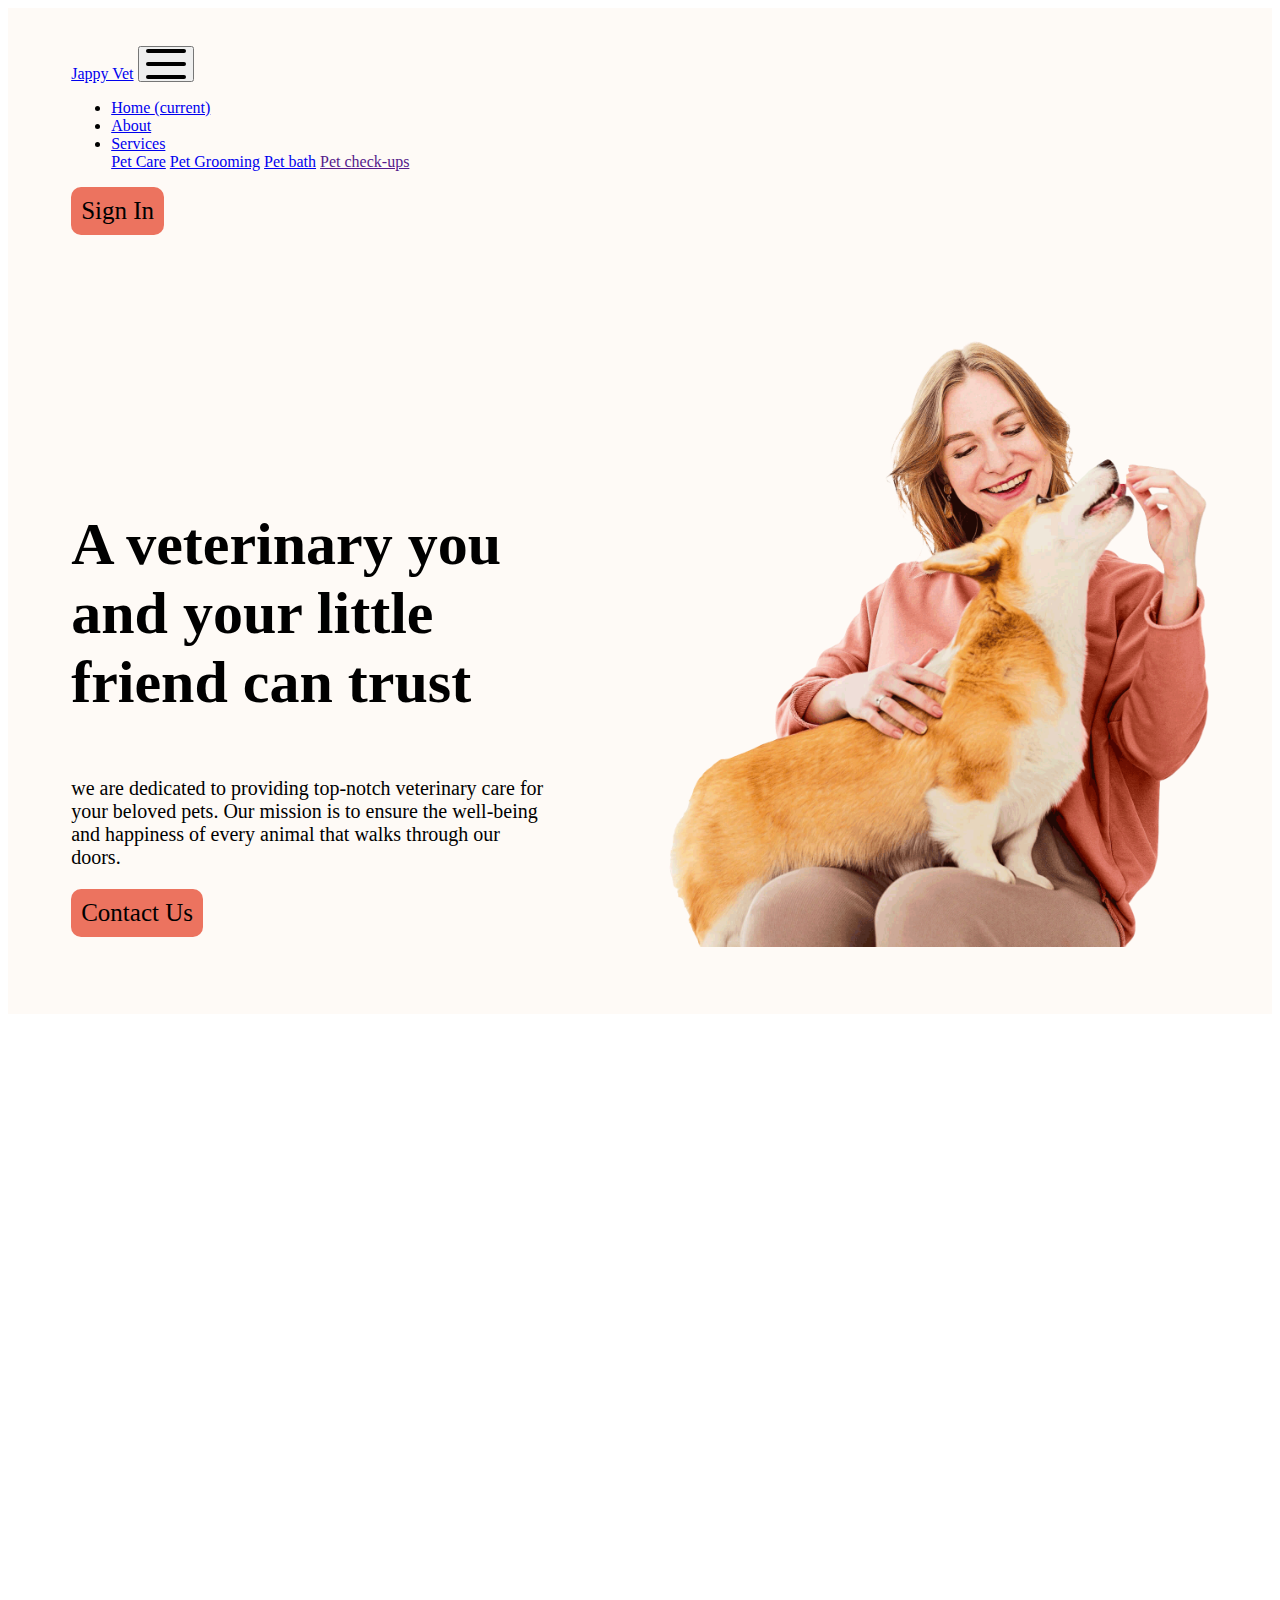
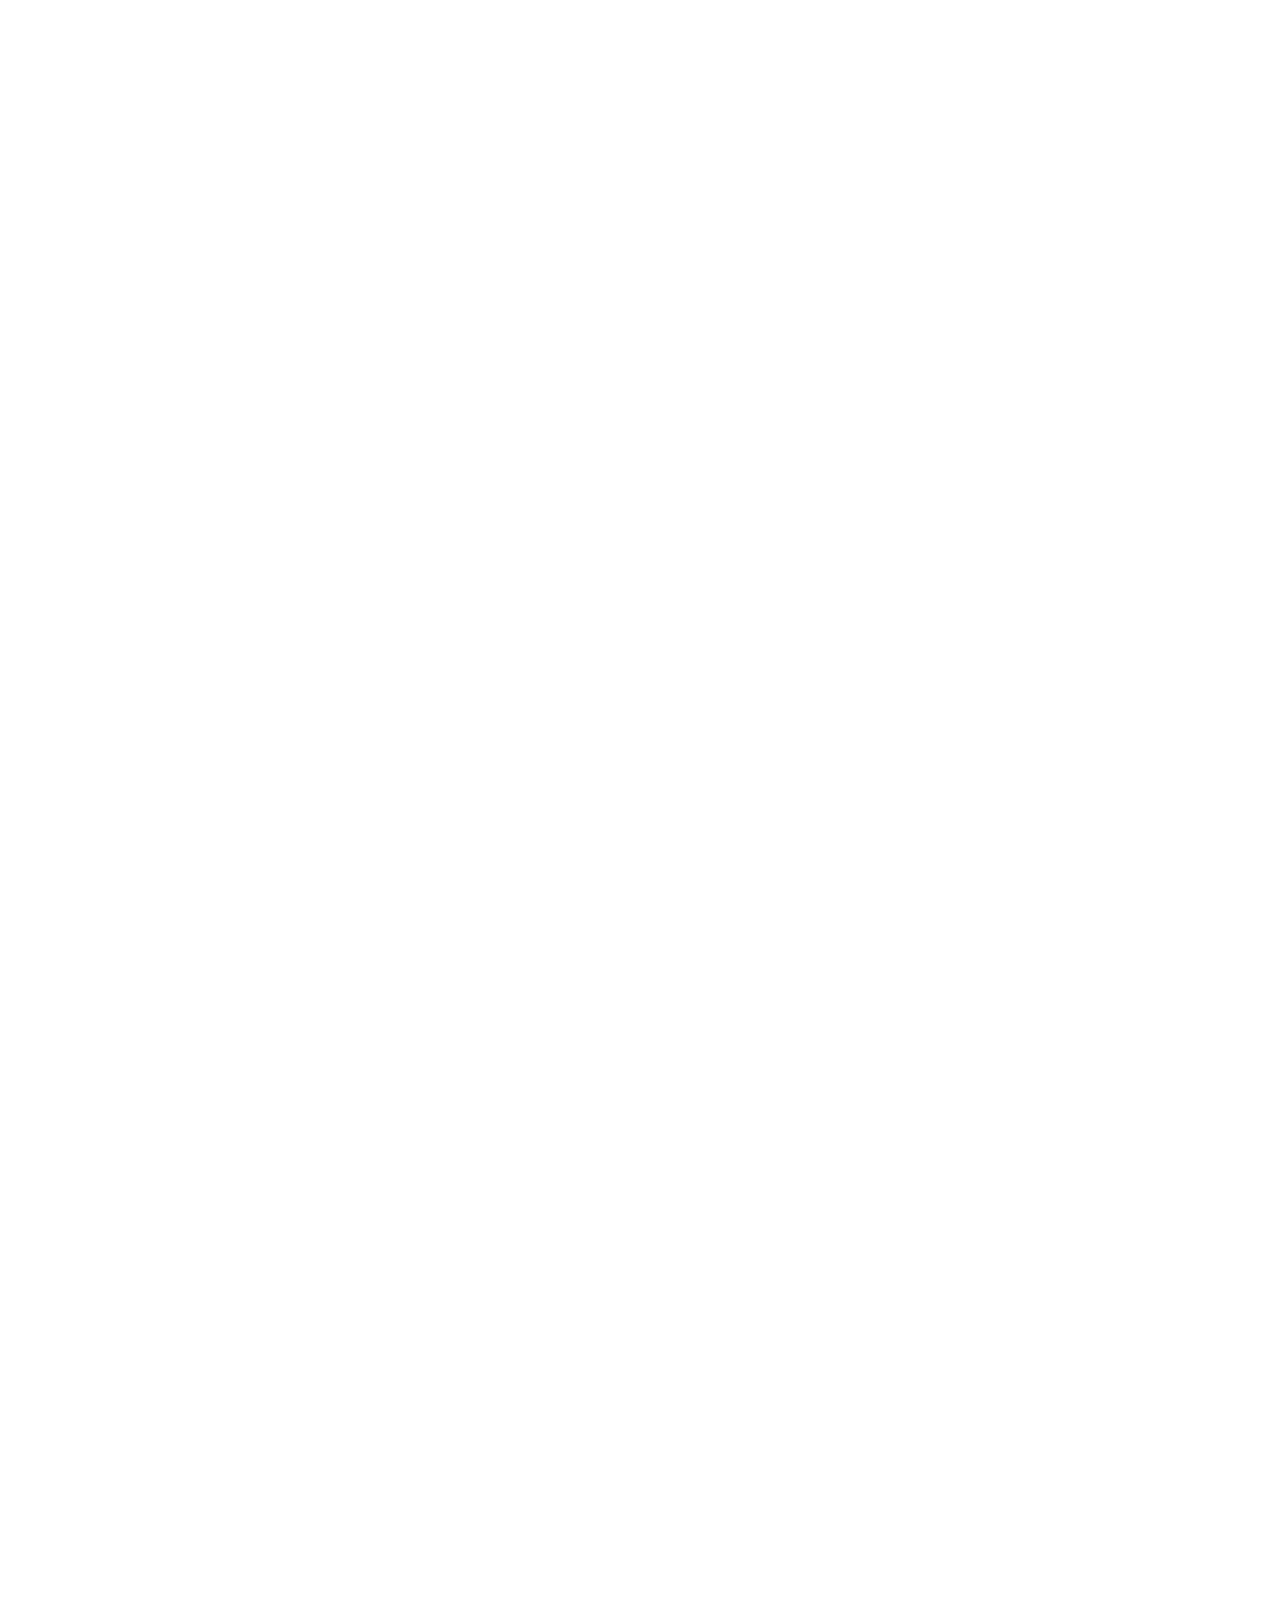
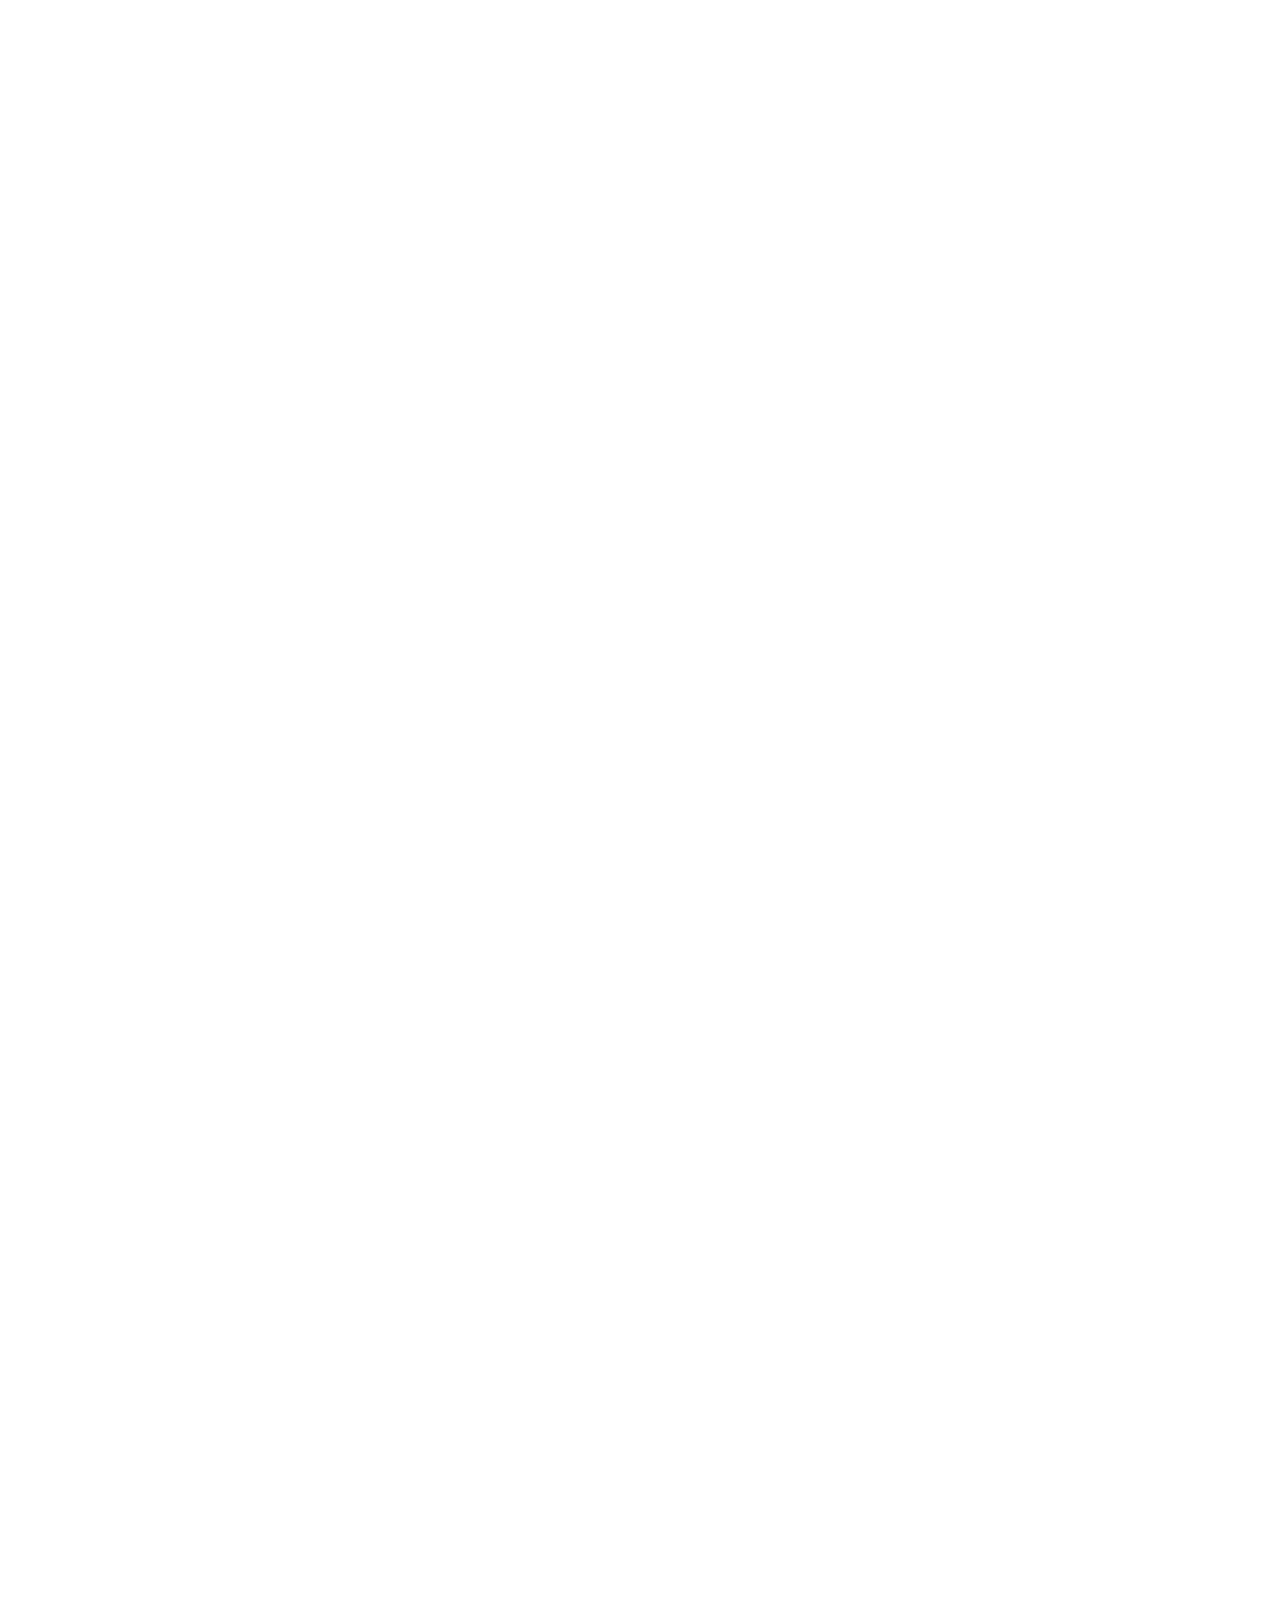
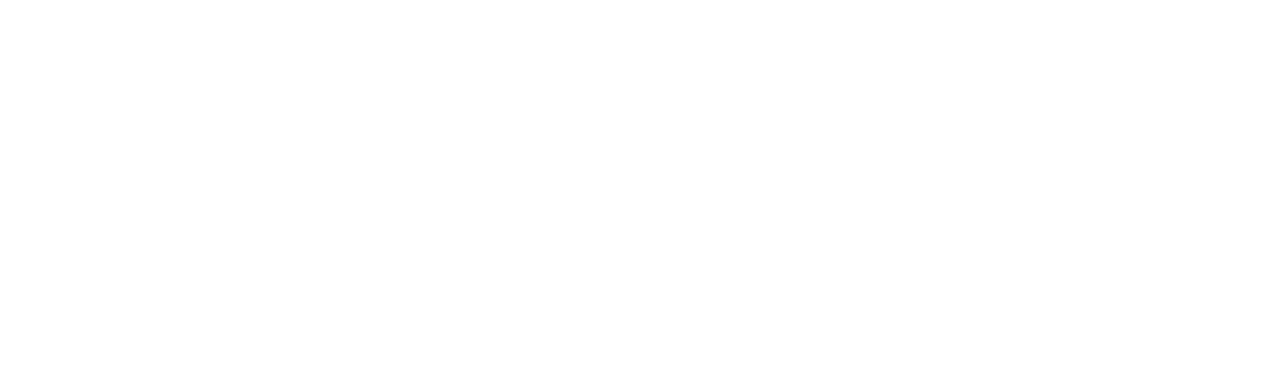
<file: index.html>
<!DOCTYPE html>
<html lang="en">
<head>
    <meta charset="UTF-8">
    <meta name="viewport" content="width=device-width, initial-scale=1.0">
    <title>Jappy Vet</title>

    <!-- Latest compiled and minified CSS -->
    <link rel="stylesheet" href="https://cdn.jsdelivr.net/npm/bootstrap@4.6.2/dist/css/bootstrap.min.css" integrity="sha384-xOolHFLEh07PJGoPkLv1IbcEPTNtaed2xpHsD9ESMhqIYd0nLMwNLD69Npy4HI+N" crossorigin="anonymous">
    <link rel="stylesheet" href="style.css">
    <link href="https://unpkg.com/aos@2.3.1/dist/aos.css" rel="stylesheet">
    <link rel="stylesheet" href="https://cdn.jsdelivr.net/npm/swiper@10/swiper-bundle.min.css"/>
    <link href='https://unpkg.com/boxicons@2.1.4/css/boxicons.min.css' rel='stylesheet'>
    

</head>
<body>
    <nav class="navbar navbar-expand-lg navbar-light justify-center">
        <a class="navbar-brand" href="#">Jappy Vet</a>
        <button class="navbar-toggler" type="button" data-toggle="collapse" data-target="#navbarSupportedContent" aria-controls="navbarSupportedContent" aria-expanded="false" aria-label="Toggle navigation">
          <label class="burger" for="burger">
            <input type="checkbox" id="burger">
            <span></span>
            <span></span>
            <span></span>
          </label>
        </button>
      
        <div class="collapse navbar-collapse" id="navbarSupportedContent">
          <ul class="navbar-nav mr-auto">
            <li class="nav-item active">
              <a class="nav-link" href="#">Home <span class="sr-only">(current)</span></a>
            </li>
            <li class="nav-item">
              <a class="nav-link" href="#">About</a>
            </li>
            <li class="nav-item dropdown">
              <a class="nav-link dropdown-toggle" href="#" role="button" data-toggle="dropdown" aria-expanded="false">
                Services
              </a>
              <div class="dropdown-menu">
                <a class="dropdown-item" href="#">Pet Care</a>
                <a class="dropdown-item" href="#">Pet Grooming</a>
                <a class="dropdown-item" href="#">Pet bath</a>
                <a class="dropdown-item" href="">Pet check-ups</a>
              </div>
            </li>
          </ul>
          <a href="auth.html">
            <button class="Contact-us">Sign In</button>
          </a>
        </div>
    </nav>


    <main data-aos="fade-down" class="main-cont">
        <div class="main-text">
            <h3>A veterinary you and your little friend can trust</h3>
            <p>
              we are dedicated to providing
              top-notch veterinary care for your beloved pets. Our mission is to 
              ensure the well-being and happiness of every animal that walks through our doors.
            </p>
            <button class="main-contact-us">Contact Us</button>
        </div>
        <div data-aos="fade-left">
          <div class="main-img">
            <img data-aos="fade-down-left" src="/assets/Home.png" alt="">
          </div>
        </div>
    </main>




    <section data-aos="fade-down" class="section-cont">
        <div class="">
            <i data-aos="fade-down-left" class='bx bx-envelope'></i>
            <h3>Contact us</h3>
            <a href="mailto:olamilekanraji824@gmail.com">
              <button class="main-contact-us">Mail</button>
            </a>
            <a href="tel:+2348103013642">
              <button class="main-contact-us">Call</button>
            </a>

            <p>Click any of those button to contact us</p>
        </div>

        <div class="">
          <i data-aos="fade-down-left" class='bx bx-time'></i>
          <h3>Open Hours</h3>
          <p>Mon-Fri: <span>8:00 AM to 5:00 PM </span></p>
          <p>Saturday: <span>9:00 AM to 3:00 PM </span></p>
          <p>Sunday: <span>Strictly Appt</span></p>
        </div>

        <div data-aos="fade-down-left" class="">
          <i class='bx bx-current-location'></i>
          <h3>Location</h3>
          <p>We are everywhere for your convinence</p>
        </div>
    </section>


    <section data-aos="fade-down" class="our-services">
        <div>
            <h3>Our Services</h3>
            <h5>Taking care of your pet the right way</h5>
            <div>
              <button class="main-contact-us">Contact us</button>
              <button class="main-contact-us">View All Services</button>
            </div>
        </div>

        <div class="service-cont">
            <div class="our-service-card">
              <i class='bx bxs-dog'></i>
              <h5 class="card-title">Pet Bath</h5>
              <p class="our-service-card-text">Treat your furry friend to a refreshing bath experience. Our professional groomers ensure a clean and comfortable grooming session.</p>
              <div class="our-services-btn">
                <button class="Contact-us"><span><i class='bx bx-dollar-circle'></i></span>99 USD</button>
                <button class="Contact-us"><span><i class="bx bxs-time"></i></span>1 Hour </button>
              </div>
            </div>

            <div class="our-service-card">
              <i class='bx bxs-dog'></i>
              <h5>Pet Grooming</h5>
              <p>Elevate your pet's appearance with our premium grooming services. Our expert groomers ensure your pet looks and feels their best.</p>
              <div class="our-services-btn">
                <button class="Contact-us"><span><i class='bx bx-dollar-circle'></i></span>99 USD</button>
                <button class="Contact-us"><span><i class="bx bxs-time"></i></span>1 Hour </button>
              </div>
            </div>

            <div class="our-service-card">
              <i class='bx bxs-dog'></i>
              <h5 class="card-title">Pet Care</h5>
              <p class="our-service-card-text">Comprehensive care tailored to your pet's needs. From nutrition to playtime, we prioritize your pet's overall well-being.</p>
              <div class="our-services-btn">
                <button class="Contact-us"><span><i class='bx bx-dollar-circle'></i></span>99 USD</button>
                <button class="Contact-us"><span><i class="bx bxs-time"></i></span>1 Hour </button>
              </div>
            </div>

            <div class="our-service-card">
              <i class='bx bxs-dog'></i>
              <h5 class="card-title">Pet Check up</h5>
              <p class="our-service-card-text">Ensure your pet's health with regular check-ups. Our experienced veterinarians perform thorough examinations to keep your pet in top shape.</p>
              <div class="our-services-btn">
                <button class="Contact-us"><span><i class='bx bx-dollar-circle'></i></span>99 USD</button>
                <button class="Contact-us"><span><i class="bx bxs-time"></i></span>1 Hour </button>
              </div>
            </div>
        </div>
    </section>

    <section data-aos="fade-down-left" class="about-us">
        <div class="about-us-images">
            <img src="/assets/catperson.jpeg" alt="">
        </div>

        <div class="about-text">
            <h3>About us</h3>
            <p>We offer a wide range of services to keep your pets in optimal health. From routine check-ups and vaccinations to surgeries, dental care, and emergency services, we've got all your pet's needs covered.</p>
            <ul class="about-ul">
                <li>Over 10 Years experience</li>
                <li>20 talented vets ready to help you</li>
                <li>High quality product only</li>
            </ul>
            <button class="main-contact-us">more about us</button>
        </div>
    </section>

    <div data-aos="fade-down" class="review-section">
      <h3>What our clients says about us</h3>
      <p>
        Discover what our clients have to say about their experiences with us. Read their testimonials and learn why they trust us for all their pet care needs.
      </p>

      <div id="carouselExampleFade" class="carousel slide carousel-fade" data-ride="carousel">
        <div class="carousel-inner">
          <div class="carousel-item active">
            <div class="carousel-item-part">
              <img src="/assets/doggy.jpeg" class="review-img" alt="...">
              <div>
                <h3>A TEAM OF VET YOU CAN TRUST</h3>
                <p>Our team of experienced veterinarians and compassionate support staff is passionate about animals and committed to delivering the best possible care for your furry friends. Get to know our team through their bios and photos on our website.</p>
                <p>Teejay <span>750 Owner</span></p>
              </div>
            </div>
          </div>

          <div class="carousel-item">
            <div class="carousel-item-part">
              <img src="/assets/doggysecond.jpeg" class="review-img" alt="...">
              <div>
                <h3>Clients Share Their Positive Experiences</h3>
                <p>Don't just take our word for it! Our clients have shared their positive experiences, and their testimonials speak volumes about the care and dedication we provide.</p>
                <p>HayKay <span>Betty Owner</span></p>
              </div>
            </div>
          </div>
        </div>

        <button class="carousel-control-prev" type="button" data-target="#carouselExampleFade" data-slide="prev" >
          <span class="carousel-control-prev-icon" aria-hidden="true"></span>
          <!-- <span class="sr-only">Previous</span> -->
        </button>
        <button class="carousel-control-next" type="button" data-target="#carouselExampleFade" data-slide="next">
          <span class="carousel-control-next-icon" aria-hidden="true"></span>
          <!-- <span class="sr-only">Next</span> -->
        </button>
      </div>
    </div>

    <section data-aos="fade-down" class="appt-section">
      <div class="appt-text">
        <h3>Schdule your appointments today</h3>
        <p>"Easy and Quick Appointments for Your Pet's Convenience"</p>
        <button class="main-contact-us">Book Appt</button>
      </div>

      <img class="appt-image" src="assets/pugdog.png" alt="">
    </section>

    <footer data-aos="fade-down" class="footer-section">
      <h3>Jappy Vet</h3>
      <p>Where Pets' Health is Our Priority!</p>

      <p>Powered by
        <span>
          <a href="http://incorporated.netlify.app">Incorporated Tech</a>
        </span>
      </p>
    </footer>


    <script src="https://cdn.jsdelivr.net/npm/swiper@10/swiper-bundle.min.js"></script>
    <script src="https://cdn.jsdelivr.net/npm/jquery@3.5.1/dist/jquery.slim.min.js" integrity="sha384-DfXdz2htPH0lsSSs5nCTpuj/zy4C+OGpamoFVy38MVBnE+IbbVYUew+OrCXaRkfj" crossorigin="anonymous"></script>
    <script src="https://cdn.jsdelivr.net/npm/bootstrap@4.6.2/dist/js/bootstrap.bundle.min.js" integrity="sha384-Fy6S3B9q64WdZWQUiU+q4/2Lc9npb8tCaSX9FK7E8HnRr0Jz8D6OP9dO5Vg3Q9ct" crossorigin="anonymous"></script>
    <script src="https://unpkg.com/aos@2.3.1/dist/aos.js"></script>
    <script>
      AOS.init();
    </script>
</body>
</html>
</file>
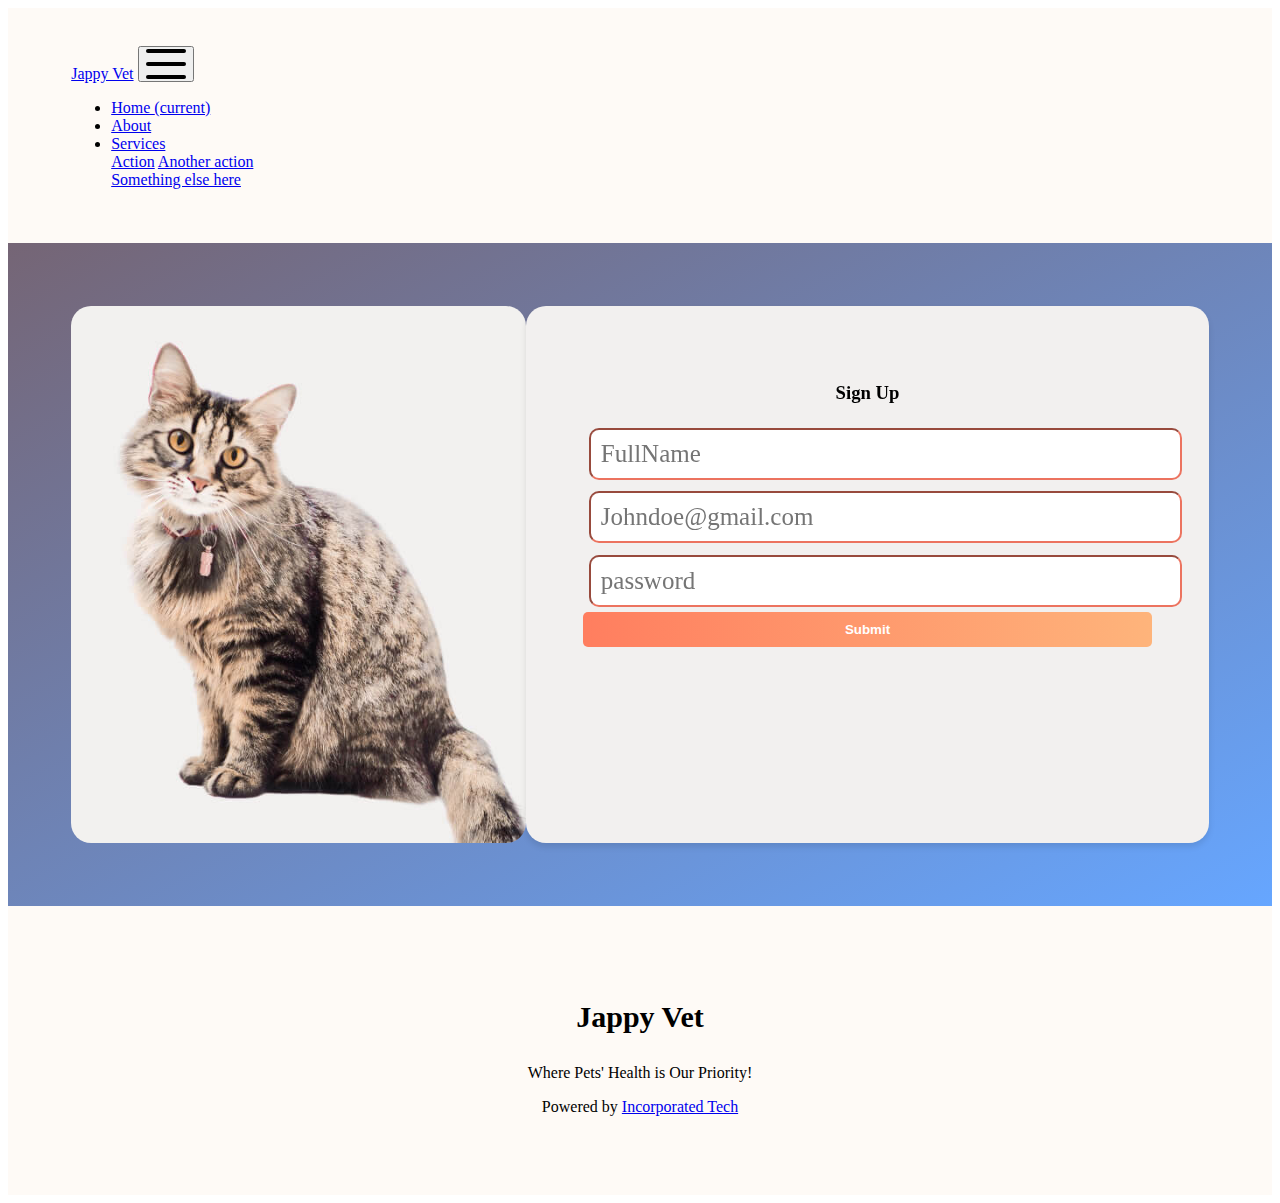
<file: auth.html>
<!DOCTYPE html>
<html lang="en">
<head>
    <meta charset="UTF-8">
    <meta name="viewport" content="width=device-width, initial-scale=1.0">
    <title>Sign Up</title>
    <link rel="stylesheet" href="style.css">
    <link href='https://unpkg.com/boxicons@2.1.4/css/boxicons.min.css' rel='stylesheet'>
    <link rel="stylesheet" href="https://cdn.jsdelivr.net/npm/bootstrap@4.6.2/dist/css/bootstrap.min.css" integrity="sha384-xOolHFLEh07PJGoPkLv1IbcEPTNtaed2xpHsD9ESMhqIYd0nLMwNLD69Npy4HI+N" crossorigin="anonymous">

</head>


<body>
    <nav class="navbar navbar-expand-lg navbar-light justify-center">
        <a class="navbar-brand" href="index.html">Jappy Vet</a>
        <button class="navbar-toggler" type="button" data-toggle="collapse" data-target="#navbarSupportedContent" aria-controls="navbarSupportedContent" aria-expanded="false" aria-label="Toggle navigation">
          <label class="burger" for="burger">
            <input type="checkbox" id="burger">
            <span></span>
            <span></span>
            <span></span>
          </label>
        </button>
      
        <div class="collapse navbar-collapse" id="navbarSupportedContent">
          <ul class="navbar-nav mr-auto">
            <li class="nav-item active">
              <a class="nav-link" href="#">Home <span class="sr-only">(current)</span></a>
            </li>
            <li class="nav-item">
              <a class="nav-link" href="#">About</a>
            </li>
            <li class="nav-item dropdown">
              <a class="nav-link dropdown-toggle" href="#" role="button" data-toggle="dropdown" aria-expanded="false">
                Services
              </a>
              <div class="dropdown-menu">
                <a class="dropdown-item" href="#">Action</a>
                <a class="dropdown-item" href="#">Another action</a>
                <div class="dropdown-divider"></div>
                <a class="dropdown-item" href="#">Something else here</a>
              </div>
            </li>
          </ul>

        </div>
    </nav>




    <section id="signup-content" class="auth-section">
        <img src="assets/cat.jpeg" alt="" loading="lazy">

        <form onsubmit="signup(event)"  id="signup-form" class="signup-form">
            <p class="alert">Sign Up Successful</p>
            <h3>Sign Up</h3>
            <input type="text" placeholder="FullName" id="name">
            <input type="email" placeholder="Johndoe@gmail.com" id="email">
            <input type="password" placeholder="password" id="password">
            <button id="sign-btn" type="submit">Submit</button>
        </form>
    </section>

   


    <footer data-aos="fade-down" class="footer-section">
      <h3>Jappy Vet</h3>
      <p>Where Pets' Health is Our Priority!</p>

      <p>Powered by
        <span>
          <a href="http://incorporated.netlify.app">Incorporated Tech</a>
        </span>
      </p>
    </footer>
    

    <script src="https://cdn.jsdelivr.net/npm/jquery@3.5.1/dist/jquery.slim.min.js" integrity="sha384-DfXdz2htPH0lsSSs5nCTpuj/zy4C+OGpamoFVy38MVBnE+IbbVYUew+OrCXaRkfj" crossorigin="anonymous"></script>
    <script src="https://cdn.jsdelivr.net/npm/bootstrap@4.6.2/dist/js/bootstrap.bundle.min.js" integrity="sha384-Fy6S3B9q64WdZWQUiU+q4/2Lc9npb8tCaSX9FK7E8HnRr0Jz8D6OP9dO5Vg3Q9ct" crossorigin="anonymous"></script>
    <script type="module" src="auth.js"></script>
</body>
</html>
</file>
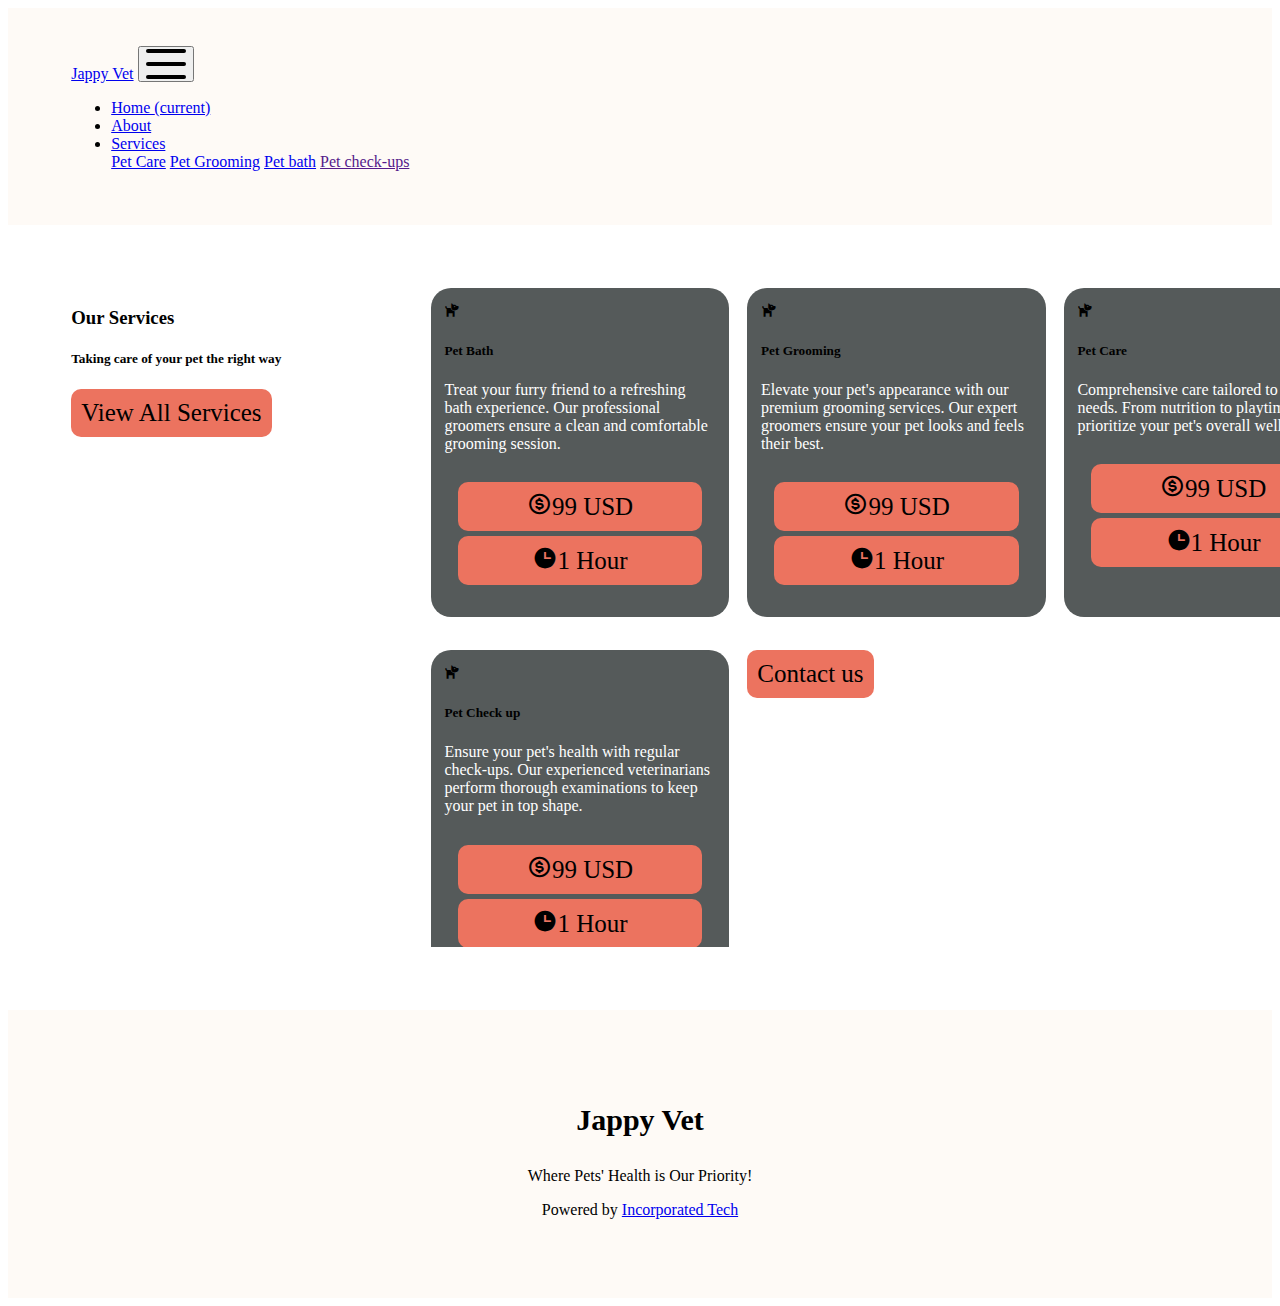
<file: product.html>
<!DOCTYPE html>
<html lang="en">
<head>
    <meta charset="UTF-8">
    <meta name="viewport" content="width=device-width, initial-scale=1.0">
    <title>Our Services</title>
    <link rel="stylesheet" href="style.css">
    <link rel="stylesheet" href="https://cdn.jsdelivr.net/npm/bootstrap@4.6.2/dist/css/bootstrap.min.css" integrity="sha384-xOolHFLEh07PJGoPkLv1IbcEPTNtaed2xpHsD9ESMhqIYd0nLMwNLD69Npy4HI+N" crossorigin="anonymous">
    <link href='https://unpkg.com/boxicons@2.1.4/css/boxicons.min.css' rel='stylesheet'>
</head>


<body>
    <nav class="navbar navbar-expand-lg navbar-light justify-center">
        <a class="navbar-brand" href="index.html">Jappy Vet</a>
        <button class="navbar-toggler" type="button" data-toggle="collapse" data-target="#navbarSupportedContent" aria-controls="navbarSupportedContent" aria-expanded="false" aria-label="Toggle navigation">
          <label class="burger" for="burger">
            <input type="checkbox" id="burger">
            <span></span>
            <span></span>
            <span></span>
          </label>
        </button>
      
        <div class="collapse navbar-collapse" id="navbarSupportedContent">
          <ul class="navbar-nav mr-auto">
            <li class="nav-item active">
              <a class="nav-link" href="#">Home <span class="sr-only">(current)</span></a>
            </li>
            <li class="nav-item">
              <a class="nav-link" href="#">About</a>
            </li>
            <li class="nav-item dropdown">
              <a class="nav-link dropdown-toggle" href="#" role="button" data-toggle="dropdown" aria-expanded="false">
                Services
              </a>
              <div class="dropdown-menu">
                <a class="dropdown-item" href="#">Pet Care</a>
                <a class="dropdown-item" href="#">Pet Grooming</a>
                <a class="dropdown-item" href="#">Pet bath</a>
                <a class="dropdown-item" href="">Pet check-ups</a>
              </div>
            </li>
          </ul>
        </div>
    </nav>


    <section data-aos="fade-down" class="our-services">
        <div>
            <h3>Our Services</h3>
            <h5>Taking care of your pet the right way</h5>
            <div>
              <button class="main-contact-us">View All Services</button>
            </div>
        </div>

        <div class="service-cont">
            <div class="our-service-card">
              <i class='bx bxs-dog'></i>
              <h5 class="card-title">Pet Bath</h5>
              <p class="our-service-card-text">Treat your furry friend to a refreshing bath experience. Our professional groomers ensure a clean and comfortable grooming session.</p>
              <div class="our-services-btn">
                <button class="Contact-us"><span><i class='bx bx-dollar-circle'></i></span>99 USD</button>
                <button class="Contact-us"><span><i class="bx bxs-time"></i></span>1 Hour </button>
              </div>
            </div>

            <div class="our-service-card">
              <i class='bx bxs-dog'></i>
              <h5>Pet Grooming</h5>
              <p>Elevate your pet's appearance with our premium grooming services. Our expert groomers ensure your pet looks and feels their best.</p>
              <div class="our-services-btn">
                <button class="Contact-us"><span><i class='bx bx-dollar-circle'></i></span>99 USD</button>
                <button class="Contact-us"><span><i class="bx bxs-time"></i></span>1 Hour </button>
              </div>
            </div>

            <div class="our-service-card">
              <i class='bx bxs-dog'></i>
              <h5 class="card-title">Pet Care</h5>
              <p class="our-service-card-text">Comprehensive care tailored to your pet's needs. From nutrition to playtime, we prioritize your pet's overall well-being.</p>
              <div class="our-services-btn">
                <button class="Contact-us"><span><i class='bx bx-dollar-circle'></i></span>99 USD</button>
                <button class="Contact-us"><span><i class="bx bxs-time"></i></span>1 Hour </button>
              </div>
            </div>

            <div class="our-service-card">
              <i class='bx bxs-dog'></i>
              <h5 class="card-title">Pet Check up</h5>
              <p class="our-service-card-text">Ensure your pet's health with regular check-ups. Our experienced veterinarians perform thorough examinations to keep your pet in top shape.</p>
              <div class="our-services-btn">
                <button class="Contact-us"><span><i class='bx bx-dollar-circle'></i></span>99 USD</button>
                <button class="Contact-us"><span><i class="bx bxs-time"></i></span>1 Hour </button>
              </div>
            </div>

            <div class="our-service-card-btn">
              <button class="main-contact-us">Contact us</button>
            </div>
        </div>
    </section>

    <footer data-aos="fade-down" class="footer-section">
        <h3>Jappy Vet</h3>
        <p>Where Pets' Health is Our Priority!</p>
  
        <p>Powered by
          <span>
            <a href="http://incorporated.netlify.app">Incorporated Tech</a>
          </span>
        </p>
    </footer>
    

    <script src="https://cdn.jsdelivr.net/npm/jquery@3.5.1/dist/jquery.slim.min.js" integrity="sha384-DfXdz2htPH0lsSSs5nCTpuj/zy4C+OGpamoFVy38MVBnE+IbbVYUew+OrCXaRkfj" crossorigin="anonymous"></script>
    <script src="https://cdn.jsdelivr.net/npm/bootstrap@4.6.2/dist/js/bootstrap.bundle.min.js" integrity="sha384-Fy6S3B9q64WdZWQUiU+q4/2Lc9npb8tCaSX9FK7E8HnRr0Jz8D6OP9dO5Vg3Q9ct" crossorigin="anonymous"></script>
</body>
</html>
</file>
<file: style.css>
@import url('https://fonts.googleapis.com/css2?family=Handjet:wght@300&display=swap');

.burger {
    position: relative;
    width: 40px;
    height: 30px;
    background: transparent;
    cursor: pointer;
    display: block;
}
  
.burger input {
    display: none;
}
  
.burger span {
    display: block;
    position: absolute;
    height: 4px;
    width: 100%;
    background: black;
    border-radius: 9px;
    opacity: 1;
    left: 0;
    transform: rotate(0deg);
    transition: .25s ease-in-out;
}
  
.burger span:nth-of-type(1) {
    top: 0px;
    transform-origin: left center;
}
  
.burger span:nth-of-type(2) {
    top: 50%;
    transform: translateY(-50%);
    transform-origin: left center;
}
  
.burger span:nth-of-type(3) {
    top: 100%;
    transform-origin: left center;
    transform: translateY(-100%);
}
  
.burger input:checked ~ span:nth-of-type(1) {
    transform: rotate(45deg);
    top: 0px;
    left: 5px;
}
  
.burger input:checked ~ span:nth-of-type(2) {
    width: 0%;
    opacity: 0;
}
  
.burger input:checked ~ span:nth-of-type(3) {
    transform: rotate(-45deg);
    top: 28px;
    left: 5px;
}


.bx-envelope {
    background-color: black;
    border-radius: 50%;
    border: none;
    padding: 5%;
    color: #FEFAF6;
    margin: 5%;
    font-size: 40px;
}


.bx-time {
    background-color: black;
    border-radius: 50%;
    border: none;
    padding: 5%;
    color: #FEFAF6;
    margin: 5%;
    font-size: 40px;
}


.bx-current-location {
    background-color: black;
    border-radius: 50%;
    border: none;
    padding: 5%;
    color: #FEFAF6;
    margin: 5%;
    font-size: 40px;
}

/*  */


.navbar {
    background-color: #FEFAF6;
    padding: 3% 5%;

}

.main-cont {
    display: flex;
    gap: 10%;
    padding: 5%;
    justify-content: space-evenly;
    background-color: #FEFAF6;
}



.main-text {
    width: 100%;
    margin-top: 10%;
}

.main-text h3 {
    font-family: Poppins;
    font-size: 60px;
    text-align: left;
}

.main-text p {
    font-family: Poppins;
    font-size: 20px;
    text-align: left;
}

.main-contact-us {
    background-color: #EC735F;
    padding: 10px;
    font-family: Poppins;
    font-size: 25px;
    border: none;
    border-radius: 10px;
}

.Contact-us {
    background-color: #EC735F;
    padding: 10px;
    font-family: Poppins;
    font-size: 25px;
    border: none;
    border-radius: 10px;
}

.Contact-us:hover {
    background-color: #41766C;
    padding: 5px;
    font-family: Poppins;
    font-size: 25px;
    border-radius: 8px;
    color: #FFFFFF;
    transition: 0.2s;
} 



.main-img img {
    width: 100%;
}

.section-cont {
    display: flex;
    flex-wrap: wrap;
    justify-content: space-between;
    padding: 10%;
    background-color: #FEFAF6;
}

.service-cont {
    width: screen;
    display: grid;
    gap: 5%;
    grid-template-columns: repeat(auto-fit, minmax(200px, 1fr));
    overflow-x: scroll;
    scroll-snap-type: y mandatory;
    scroll-snap-align: center;
}

.our-services {
    display: flex;
    justify-content: space-between;
    padding: 5%;
    width: 100%;
    gap: 10%;
}

.our-service-card {
    width: 100%;
    height: inherit;
    border-radius: 20px;
    border: 10px;
    background-color: #555A5A;
    padding: 5%;
}

.our-service-card p {
    color: #FFFFFF;
}


.our-services-btn {
    justify-content: center;
    padding: 5%;
    gap: 5%;
}

.our-services-btn button {
    width: 100%;
    margin-bottom: 2%;
}

.our-service-card-btn {

}

.about-us {
    display: flex;
    padding: 5%;
    gap: 5%;
    background-color: #FEFAF6;
}

.about-us-images img  {
    width: 100%;
    border-radius: 10px;

}

.about-text h3 {
    font-family: Poppins, sans-serif;
    font-weight: 800;
    font-size: 38px;
    line-height: 53px;
    font-style: normal;
    color: #2c2524;
}

.about-text p {
    font-family: Poppins, sans-serif;
    font-weight: 500;
    font-size: 18px;
    line-height: 34px;
    font-style: normal;
    color: #817d7d;
}

.about-ul {
    font-family: Poppins, sans-serif;
    font-weight: 600;
    font-size: 18px;
    line-height: 34px;
    font-style: normal;
    color: #2c2524;
}

.review-section h3 {
    font-family: Poppins, sans-serif;
    font-weight: 800;
    font-size: 38px;
    line-height: 53px;
    font-style: normal;
    color: #2c2524;
    text-align: center;
}

.review-section p {
    font-family: Poppins, sans-serif;
    font-weight: 500;
    font-size: 18px;
    line-height: 34px;
    font-style: normal;
    color: #817d7d;
    text-align: center;
}

.review-img {
    width: 40%;
}

.carousel-inner {
    padding: 5%;
}

.carousel-item-part {
    display: flex;
    justify-content: space-evenly;
}

.appt-section {
    display: flex;
    padding: 5%;
    justify-content: space-between;
    background-color: #FEFAF6;
}

/* .appt-text {
    margin-top: 20%;
} */

.appt-image {
    width: 50%;
}

.footer-section {
    padding: 5%;
    background-color: #FEFAF6;
}

.footer-section h3 {
    text-align: center;
    font-size: Poppins;
    font-weight: 800;
    font-size: 30px;
}

.footer-section p {
    text-align: center;
}

.jappy h3 {
    justify-content: center;
}


/* AUTH SECTION STYLE =================================*/

#sign-btn {
    width: 100%;
    padding: 2%;
    border-color: #EC735F;
    border-radius: 10px;
}

.auth-section {
    display: flex;
    /* flex-wrap: wrap; */
    width: screen;
    height: inherit;
    padding: 5%;
    justify-content: space-between;
    background: linear-gradient(to right bottom, #756575, #66a6ff);

}

.auth-section img {
    width: 40%;
    border-radius: 20px;
    transition: all 0.3s ease;

    &:hover {
        transform: scale(1.1);
    }
}

.signup-form {
    border: #EC735F;
    background-color: #F2F0EF;
    padding: 5%;
    width: 50%;
    border-radius: 20px;
    text-align: center;
    backdrop-filter: blur(10px);
    box-shadow: 0 4px 6px rgba(0, 0, 0, 0.1);

}

.alert {
    width: 100%;
    background: greenyellow;
    padding: 10px 20px;
    border-radius: 5px;
    text-align: center;
    font-size: 18px;
    font-weight: 900;
    display: none;
}

.signup-form input {
    width: 100%;
    margin-top: 8%;
    border-color: #EC735F;
    padding: 10px;
    font-family: Poppins;
    font-size: 25px;
    border-radius: 10px;
    width: 100%;
    margin: 1%;
    color: #EC735F;
}

/* log in */

.login-form {
    border: #EC735F;
    background-color: #F2F0EF;
    padding: 5%;
    width: 50%;
    border-radius: 20px;
    text-align: center;
}

.login-form input {
    width: 100%;
    margin-top: 8%;
    border-color: #EC735F;
    padding: 10px;
    font-family: Poppins;
    font-size: 25px;
    border-radius: 10px;
    width: 100%;
    margin: 1%;
    color: #EC735F;
}

#sign-btn {
    padding: 10px 20px;
    border: none;
    border-radius: 5px;
    background: linear-gradient(to right, #ff7e5f, #feb47b);
    color: white;
    font-weight: bold;
    cursor: pointer;
    transition: all 0.3s ease;

    &:hover {
        transform: scale(1.1);
    }
}




/* THE MOBILE FIX */


@media screen and (max-width: 580px) {
    .main-cont {
        display: block;
        justify-content: center;
        align-items: center;
        padding: 5%;
    }

    .main-text {
        justify-content: center;
    }

    .main-text h3 {
        font-family: Poppins;
        font-size: 40px;
    }

    .main-contact-us {
        background-color: #EC735F;
        padding: 10px;
        font-family: Poppins;
        font-size: 25px;
        border: none;
        border-radius: 10px;
        width: 100%;
        margin: 1%;
        color: #FFFFFF;
    }

    .main-contact-us:hover {
        background-color: #FFCA0F;
        color: #2c2524;
        transition: 0.5s;
    }
    
    .main-img img {
        padding: 6%;
    }

    .our-services {
        display: block;
    }

    .about-us {
        display: block;
        flex-direction: column-reverse;
    }

    .review-img {
        width: 100%;
    }

    .carousel-item-part {
        display: block;
    }

    .appt-section {
        display: block;
    }

    .appt-image {
        width: 100%;
    }

    /* AUTH SECTION */

    .auth-section img {
        display: none;
    }

    .signup-form {
        border: #EC735F;
        background-image: url(assets/cat.jpeg);
        padding: 5%;
        width: 100%;
        border-radius: 20px;
        margin-top: 10%;
    }

    .login-form {
        border: #EC735F;
        background-image: url(assets/cat.jpeg);
        padding: 5%;
        width: 100%;
        border-radius: 20px;
        margin-top: 10%;
    }

}
</file>
